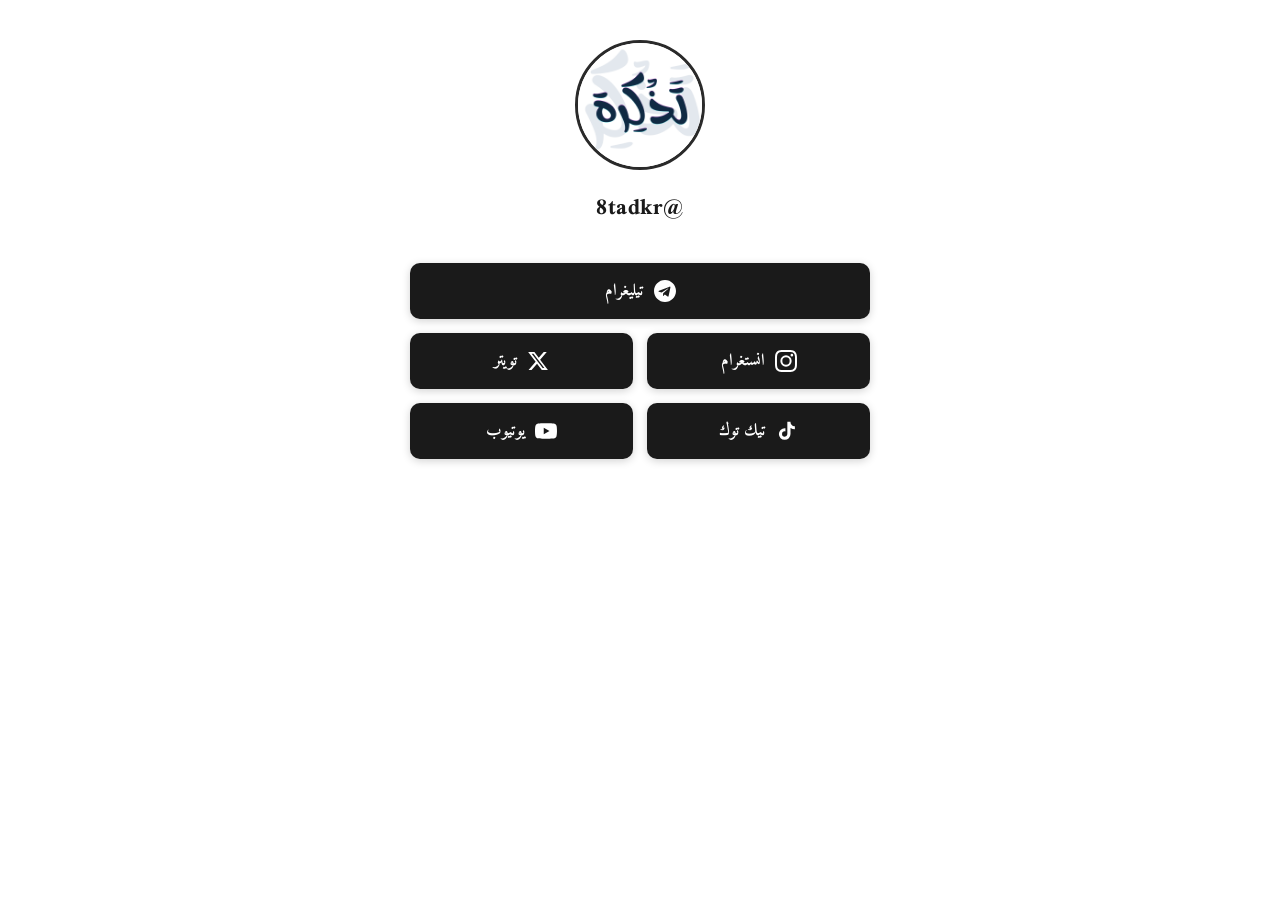
<file: index.html>
<!DOCTYPE html>
<html lang="ar" dir="rtl">
<head>
  <meta charset="UTF-8" />
  <meta name="viewport" content="width=device-width, initial-scale=1.0" />
  <title>تذكرة</title>
  <link href="https://fonts.googleapis.com/css2?family=Amiri:wght@400;700&family=Scheherazade+New:wght@400;700&display=swap" rel="stylesheet" />
  <style>
    *, *::before, *::after { box-sizing: border-box; margin: 0; padding: 0; }
    body {
      min-height: 100vh;
      background: #ffffff;
      font-family: 'Amiri', serif;
      display: flex;
      flex-direction: column;
      align-items: center;
      padding: 40px 20px 60px;
    }
    .profile-wrap { margin-bottom: 12px; animation: fadeDown 0.7s ease both; }
    .profile-img {
      width: 130px; height: 130px;
      border-radius: 50%; object-fit: cover;
      border: 3px solid #2a2a2a; display: block;
    }
    .handle {
      font-family: 'Scheherazade New', serif;
      font-size: 1.5rem; font-weight: 700;
      color: #1a1a1a; margin-bottom: 32px;
      letter-spacing: 0.02em;
      animation: fadeDown 0.7s ease 0.1s both;
    }
    .row {
      display: flex; gap: 14px;
      width: 100%; max-width: 460px;
      justify-content: center; margin-bottom: 14px;
    }
    .btn {
      display: flex; align-items: center; gap: 10px;
      padding: 13px 22px; border-radius: 10px;
      text-decoration: none;
      font-family: 'Amiri', serif; font-size: 1.05rem; font-weight: 700;
      color: #ffffff; background: #1a1a1a;
      border: none; box-shadow: 0 2px 8px rgba(0,0,0,0.18);
      transition: transform 0.22s ease, box-shadow 0.22s ease, background 0.22s ease;
      flex: 1; justify-content: center; cursor: pointer;
    }
    .btn:hover { transform: translateY(-3px); box-shadow: 0 6px 20px rgba(0,0,0,0.22); background: #333; }
    .btn:active { transform: translateY(-1px); }
    .btn svg { width: 22px; height: 22px; flex-shrink: 0; }
    .row.full .btn { flex: none; width: 100%; }
    .btn.telegram:hover  { background: #229ed9; }
    .btn.instagram:hover { background: #c13584; }
    .btn.twitter:hover   { background: #000; }
    .btn.tiktok:hover    { background: #010101; }
    .btn.youtube:hover   { background: #ff0000; }
    .row:nth-child(1) { animation: fadeUp 0.65s ease 0.2s both; }
    .row:nth-child(2) { animation: fadeUp 0.65s ease 0.32s both; }
    .row:nth-child(3) { animation: fadeUp 0.65s ease 0.44s both; }
    @keyframes fadeDown { from { opacity:0; transform:translateY(-16px); } to { opacity:1; transform:none; } }
    @keyframes fadeUp   { from { opacity:0; transform:translateY(16px);  } to { opacity:1; transform:none; } }
  </style>
</head>
<body>
  <div class="profile-wrap">
    <img class="profile-img" id="logo" src="q01jv4.jpg" alt="تذكرة" />
  </div>
  <div class="handle">@8tadkr</div>

  <!-- Row 1: Telegram -->
  <div class="row full">
    <a class="btn telegram" href="https://t.me/tadkr8" target="_blank" rel="noopener">
      <svg viewBox="0 0 24 24" fill="currentColor"><path d="M12 0C5.373 0 0 5.373 0 12s5.373 12 12 12 12-5.373 12-12S18.627 0 12 0zm5.894 8.221-1.97 9.28c-.145.658-.537.818-1.084.508l-3-2.21-1.447 1.394c-.16.16-.295.295-.605.295l.213-3.053 5.56-5.023c.242-.213-.054-.333-.373-.12L8.32 13.617l-2.96-.924c-.643-.204-.657-.643.136-.953l11.57-4.461c.537-.194 1.006.131.828.942z"/></svg>
      تيليغرام
    </a>
  </div>

  <!-- Row 2: Instagram + Twitter -->
  <div class="row">
    <a class="btn instagram" href="https://www.instagram.com/8tadkr?igsh=NHd1ZGc1OGJhN3Qz" target="_blank" rel="noopener">
      <svg viewBox="0 0 24 24" fill="currentColor"><path d="M12 2.163c3.204 0 3.584.012 4.85.07 3.252.148 4.771 1.691 4.919 4.919.058 1.265.069 1.645.069 4.849 0 3.205-.012 3.584-.069 4.849-.149 3.225-1.664 4.771-4.919 4.919-1.266.058-1.644.07-4.85.07-3.204 0-3.584-.012-4.849-.07-3.26-.149-4.771-1.699-4.919-4.92-.058-1.265-.07-1.644-.07-4.849 0-3.204.013-3.583.07-4.849.149-3.227 1.664-4.771 4.919-4.919 1.266-.057 1.645-.069 4.849-.069zm0-2.163c-3.259 0-3.667.014-4.947.072-4.358.2-6.78 2.618-6.98 6.98-.059 1.281-.073 1.689-.073 4.948 0 3.259.014 3.668.072 4.948.2 4.358 2.618 6.78 6.98 6.98 1.281.058 1.689.072 4.948.072 3.259 0 3.668-.014 4.948-.072 4.354-.2 6.782-2.618 6.979-6.98.059-1.28.073-1.689.073-4.948 0-3.259-.014-3.667-.072-4.947-.196-4.354-2.617-6.78-6.979-6.98-1.281-.059-1.69-.073-4.949-.073zm0 5.838a6.162 6.162 0 100 12.324 6.162 6.162 0 000-12.324zM12 16a4 4 0 110-8 4 4 0 010 8zm6.406-11.845a1.44 1.44 0 100 2.881 1.44 1.44 0 000-2.881z"/></svg>
      انستغرام
    </a>
    <a class="btn twitter" href="https://x.com/8tadkr" target="_blank" rel="noopener">
      <svg viewBox="0 0 24 24" fill="currentColor"><path d="M18.244 2.25h3.308l-7.227 8.26 8.502 11.24H16.17l-5.214-6.817L4.99 21.75H1.68l7.73-8.835L1.254 2.25H8.08l4.713 6.231zm-1.161 17.52h1.833L7.084 4.126H5.117z"/></svg>
      تويتر
    </a>
  </div>

  <!-- Row 3: TikTok + YouTube -->
  <div class="row">
    <a class="btn tiktok" href="https://www.tiktok.com/@8tadkr?_r=1&_t=ZS-9717n7g6o8D" target="_blank" rel="noopener">
      <svg viewBox="0 0 24 24" fill="currentColor"><path d="M19.59 6.69a4.83 4.83 0 01-3.77-4.25V2h-3.45v13.67a2.89 2.89 0 01-2.88 2.5 2.89 2.89 0 01-2.89-2.89 2.89 2.89 0 012.89-2.89c.28 0 .54.04.79.1V9.01a6.33 6.33 0 00-.79-.05 6.34 6.34 0 00-6.34 6.34 6.34 6.34 0 006.34 6.34 6.34 6.34 0 006.33-6.34V8.69a8.18 8.18 0 004.78 1.52V6.76a4.85 4.85 0 01-1.01-.07z"/></svg>
      تيك توك
    </a>
    <a class="btn youtube" href="https://youtube.com/@8tadkr?si=OlhLS-OHAR1iSYBl" target="_blank" rel="noopener">
      <svg viewBox="0 0 24 24" fill="currentColor"><path d="M23.498 6.186a3.016 3.016 0 00-2.122-2.136C19.505 3.545 12 3.545 12 3.545s-7.505 0-9.377.505A3.017 3.017 0 00.502 6.186C0 8.07 0 12 0 12s0 3.93.502 5.814a3.016 3.016 0 002.122 2.136c1.871.505 9.376.505 9.376.505s7.505 0 9.377-.505a3.015 3.015 0 002.122-2.136C24 15.93 24 12 24 12s0-3.93-.502-5.814zM9.545 15.568V8.432L15.818 12l-6.273 3.568z"/></svg>
      يوتيوب
    </a>
  </div>
</body>
</html>
</file>
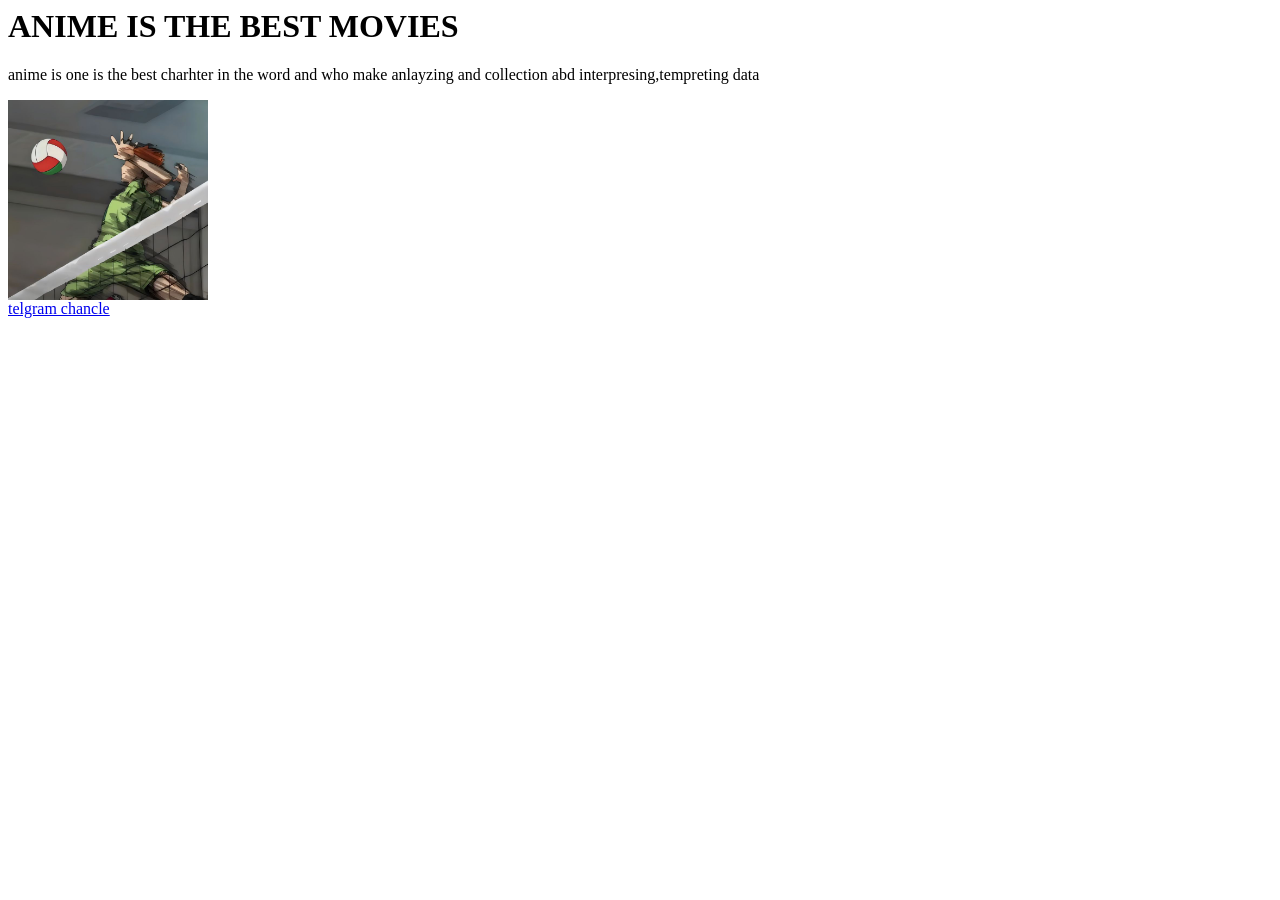
<file: Fff.html>
<html>
  <head>
    <meta charset="utf-8">
    <meta name="description" content="Mohammed">
    
  </head>
  <body>
    <h1>ANIME IS THE BEST MOVIES</h1>
    <p>anime is one is the best charhter in the word and who make anlayzing and collection abd interpresing,tempreting data</p>
    <img src="ea04954dadbb8f26bbd69ed760be02b7.jpg" width="200" height="200">
    <br>
    <a href="https://t.me/islamg2m">telgram chancle</a>
  </body>
</html>
</file>
